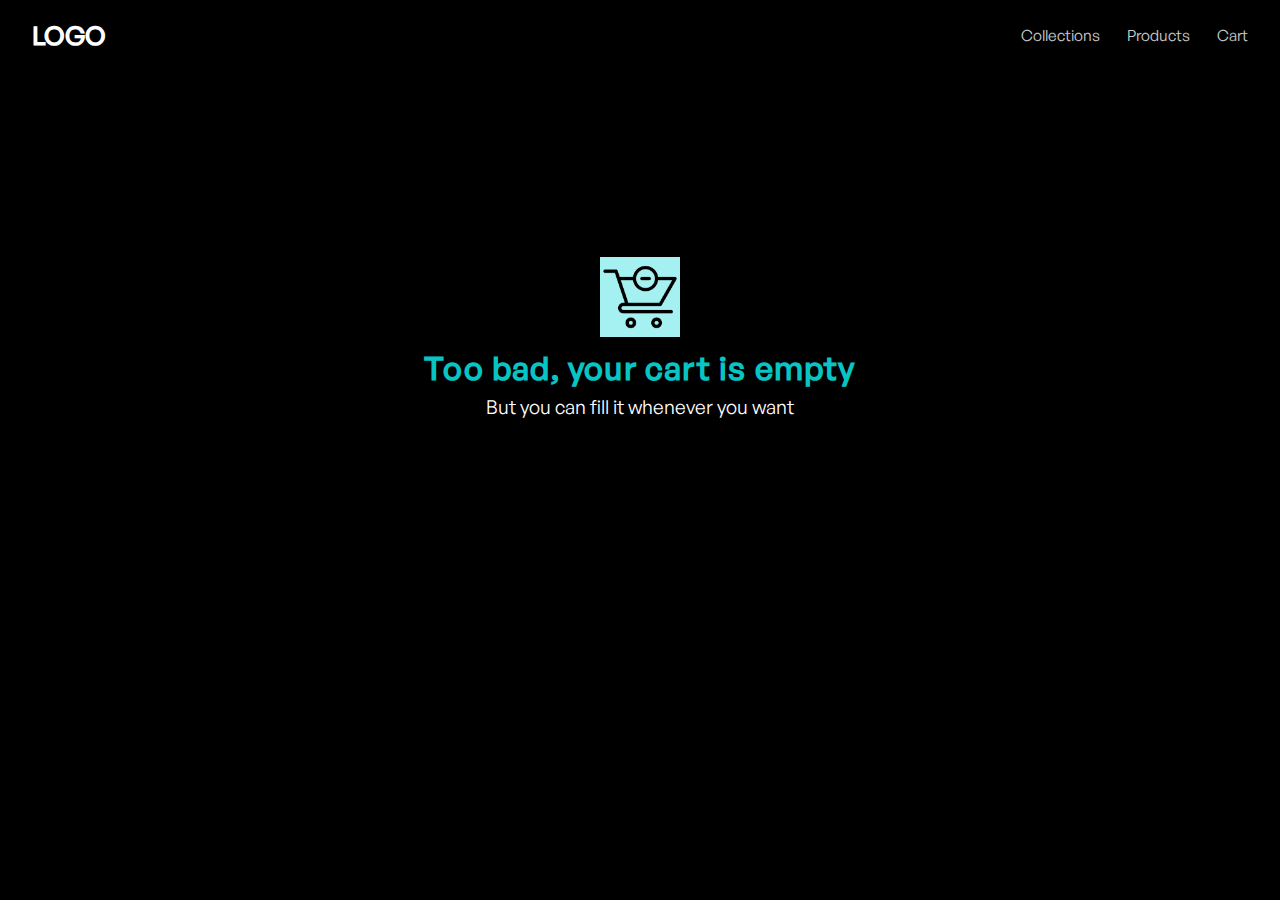
<file: cart.html>
<!DOCTYPE html>
<html>

<head>
    <meta charset="UTF-8">
    <meta http-equiv="X-UA-Compatible" content="IE=edge">
    <meta name="viewport" content="width=device-width, initial-scale=1.0">
    <link rel="stylesheet" href="style.css">
    <title>Cart</title>
</head>

<body class="body">
    <header></header>
    <main class="main" id="display">
        <div class="purchase display">
            <div class="purchase-title-container">
                <h1 class="purchase-title">My Cart</h1>
            </div>
        </div>
        <div class="purchase-total display">
            <div class="purchase-total-container">
                <div class="purchase-total-title">
                    <h3 class="total-title">
                        Total
                    </h3>
                </div>
                <div class="purchase-total-price">
                    <h3 class="total-price">
                        $
                    </h3>
                </div>
                <div class="purchase-total-btn">
                    <a class="total-btn" onclick="gotto()">Finalize Purchase</a>
                </div>
            </div>
        </div>
    </main>
    <div class="noItens">
        <img src="./assets/empty-cart.png" alt="" class="noItens-img">
        <h1 class="noItens-title">Too bad, your cart is empty</h1>
        <p class="noItens-text">But you can fill it whenever you want</p>
    </div>
    <script src="./app.js"></script>
</body>

</html>
</file>
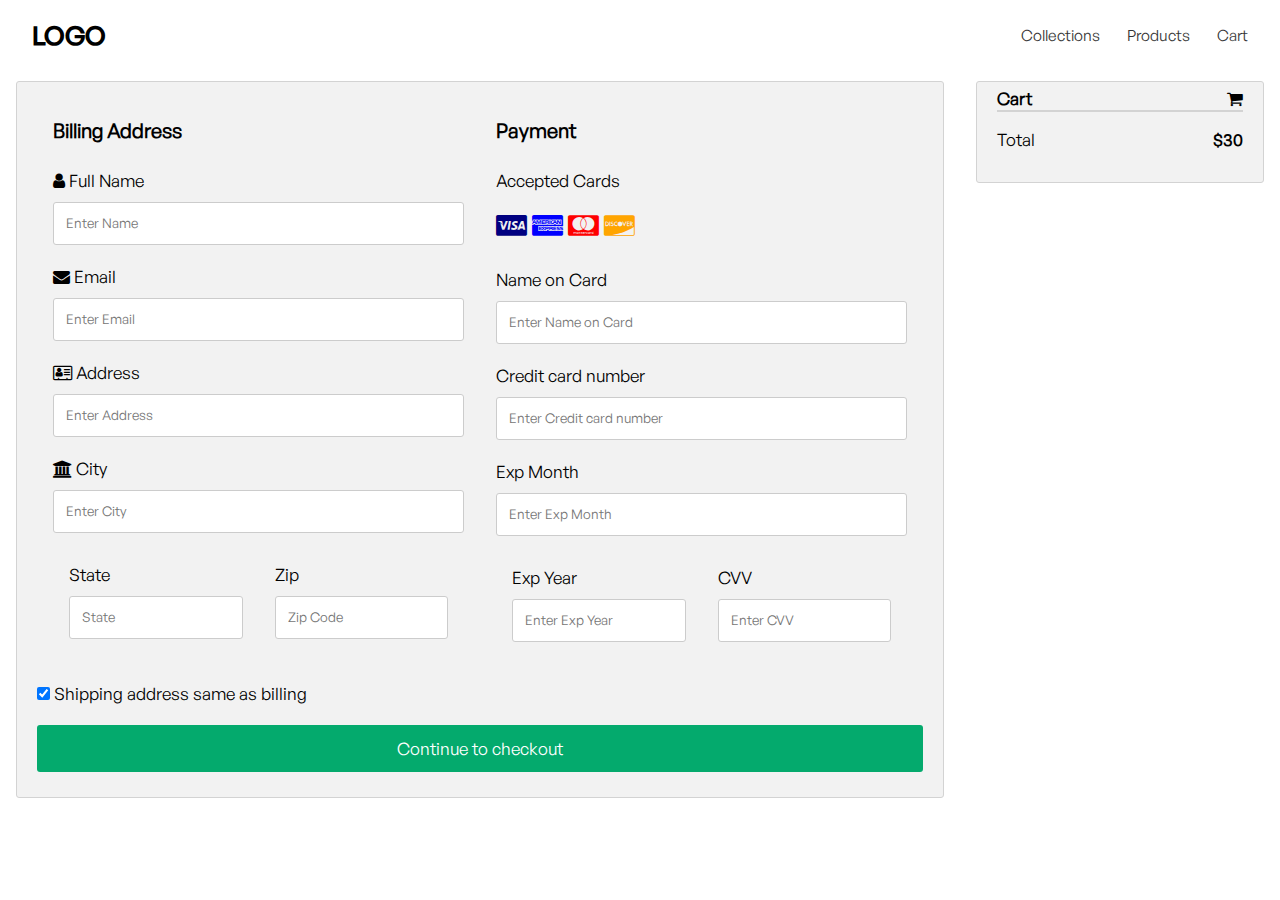
<file: checkout_form.html>
<!DOCTYPE html>
<html>
<head>
<meta name="viewport" content="width=device-width, initial-scale=1">
<link rel="stylesheet" href="./style.css">
<link rel="stylesheet" href="./checkout_form.css">
<link rel="stylesheet" href="https://cdnjs.cloudflare.com/ajax/libs/font-awesome/4.7.0/css/font-awesome.min.css">

</head>
<body>
<header></header>

<div class="crow">
  <div class="col-75">
    <div class="container">
      <form >
      
        <div class="crow">
          <div class="col-50">
            <h3>Billing Address</h3>
            <label for="fname"><i class="fa fa-user"></i> Full Name</label>
            <input type="text" id="fname" name="firstname" placeholder="Enter Name" required>
            <label for="email"><i class="fa fa-envelope"></i> Email</label>
            <input type="text" id="email" name="email" placeholder="Enter Email" required>
            <label for="adr"><i class="fa fa-address-card-o"></i> Address</label>
            <input type="text" id="adr" name="address" placeholder="Enter Address" required>
            <label for="city"><i class="fa fa-institution"></i> City</label>
            <input type="text" id="city" name="city" placeholder="Enter City" required>

            <div class="crow">
              <div class="col-50">
                <label for="state">State</label>
                <input type="text" id="state" name="state" placeholder="State" required>
              </div>
              <div class="col-50">
                <label for="zip">Zip</label>
                <input type="text" id="zip" name="zip" placeholder="Zip Code" required>
              </div>
            </div>
          </div>

          <div class="col-50">
            <h3>Payment</h3>
            <label for="fname">Accepted Cards</label>
            <div class="icon-container">
              <i class="fa fa-cc-visa" style="color:navy;"></i>
              <i class="fa fa-cc-amex" style="color:blue;"></i>
              <i class="fa fa-cc-mastercard" style="color:red;"></i>
              <i class="fa fa-cc-discover" style="color:orange;"></i>
            </div>
            <label for="cname">Name on Card</label>
            <input type="text" id="cname" name="cardname" placeholder="Enter Name on Card" required>
            <label for="ccnum">Credit card number</label>
            <input type="text" id="ccnum" name="cardnumber" placeholder="Enter Credit card number" required>
            <label for="expmonth">Exp Month</label>
            <input type="text" id="expmonth" name="expmonth" placeholder="Enter Exp Month" required>
            <div class="crow">
              <div class="col-50">
                <label for="expyear">Exp Year</label>
                <input type="text" id="expyear" name="expyear" placeholder="Enter Exp Year" required>
              </div>
              <div class="col-50">
                <label for="cvv">CVV</label>
                <input type="text" id="cvv" name="cvv" placeholder="Enter CVV" required>
              </div>
            </div>
          </div>
          
        </div>
        <label>
          <input type="checkbox" checked="checked" name="sameadr"> Shipping address same as billing
        </label>
        <input type="submit" value="Continue to checkout" class="btn">
      </form>
    </div>
  </div>
  <div class="col-25">
    <div class="container">
      <h4>Cart <span class="price" style="color:black"><i class="fa fa-shopping-cart"></i></span></h4>
      <div class="data">
        
      </div>
      <hr>
      <p>Total <span class="price" style="color:black"><b>$30</b></span></p>
    </div>
  </div>
</div>
<div style="height: 30px;"></div>
<script type="module" src="./app.js"></script>
<script type="module" src="./forms.js"></script>

</body>
</html>
</file>
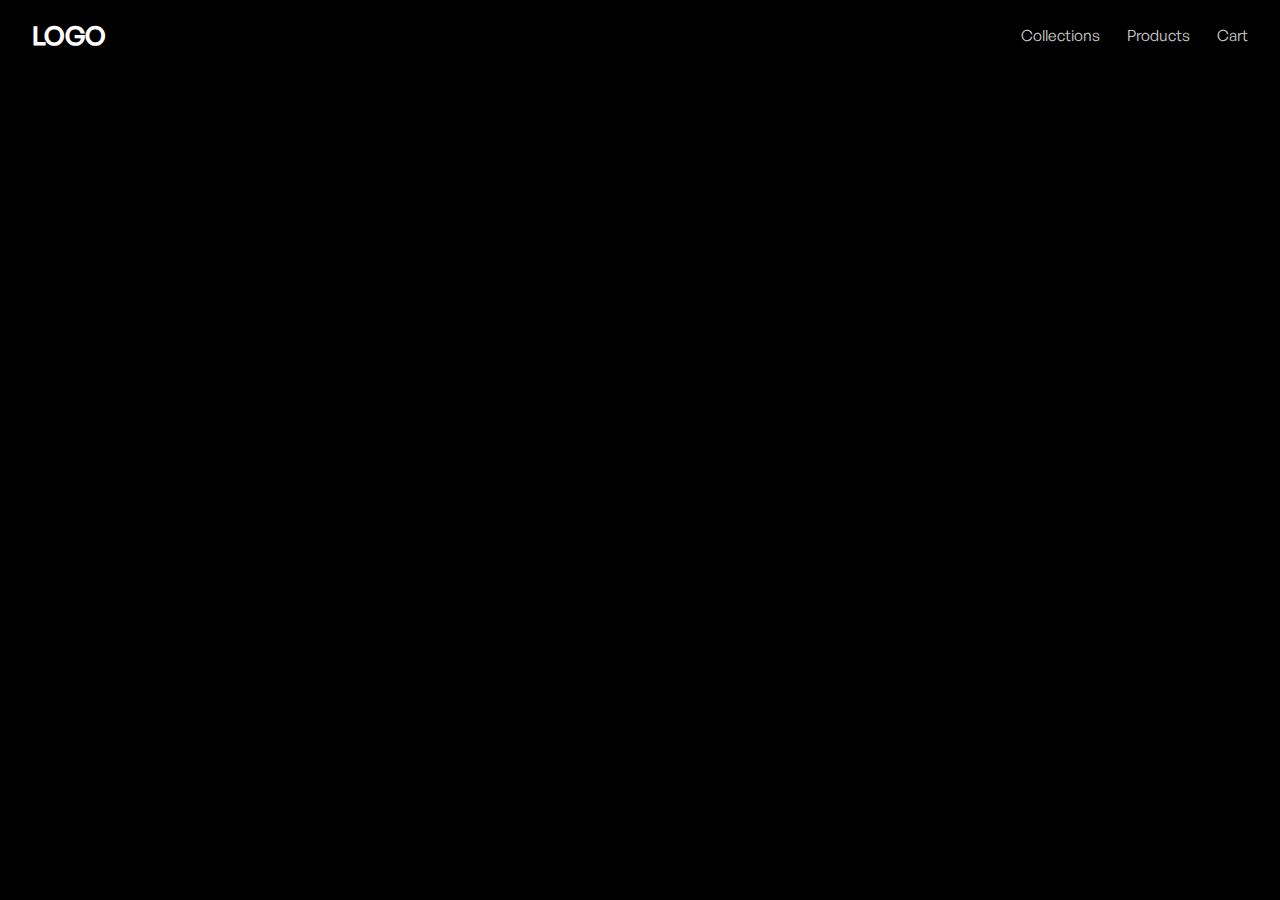
<file: collections.html>
<!DOCTYPE html>
<html lang="en">
<head>
    <meta charset="UTF-8">
    <meta name="viewport" content="width=device-width, initial-scale=1.0">
    <title>Collection</title>
    <link rel="stylesheet" href="./style.css">
</head>
<body class="body">
    <header></header>
    <main>
        <div id="slider">
            
        </div>
        <div class="collectionsContainer">
            <!-- <div class="back arrow">
                <h1> < </h1>
            </div>
            <div class="forward arrow">
                <h1> > </h1> -->
            <div class="inner-container">
            <h1></h1>
            <div id="collections">
                
            </div>
            </div>
        </div>
        <div class="pageNotFound"></div>
    </main>
    <footer></footer>
    
    <script src="https://cdnjs.cloudflare.com/ajax/libs/jquery/3.7.1/jquery.min.js" integrity="sha512-v2CJ7UaYy4JwqLDIrZUI/4hqeoQieOmAZNXBeQyjo21dadnwR+8ZaIJVT8EE2iyI61OV8e6M8PP2/4hpQINQ/g==" crossorigin="anonymous" referrerpolicy="no-referrer"></script>
    <script src="./app.js"></script>
</body>
</html>
</file>
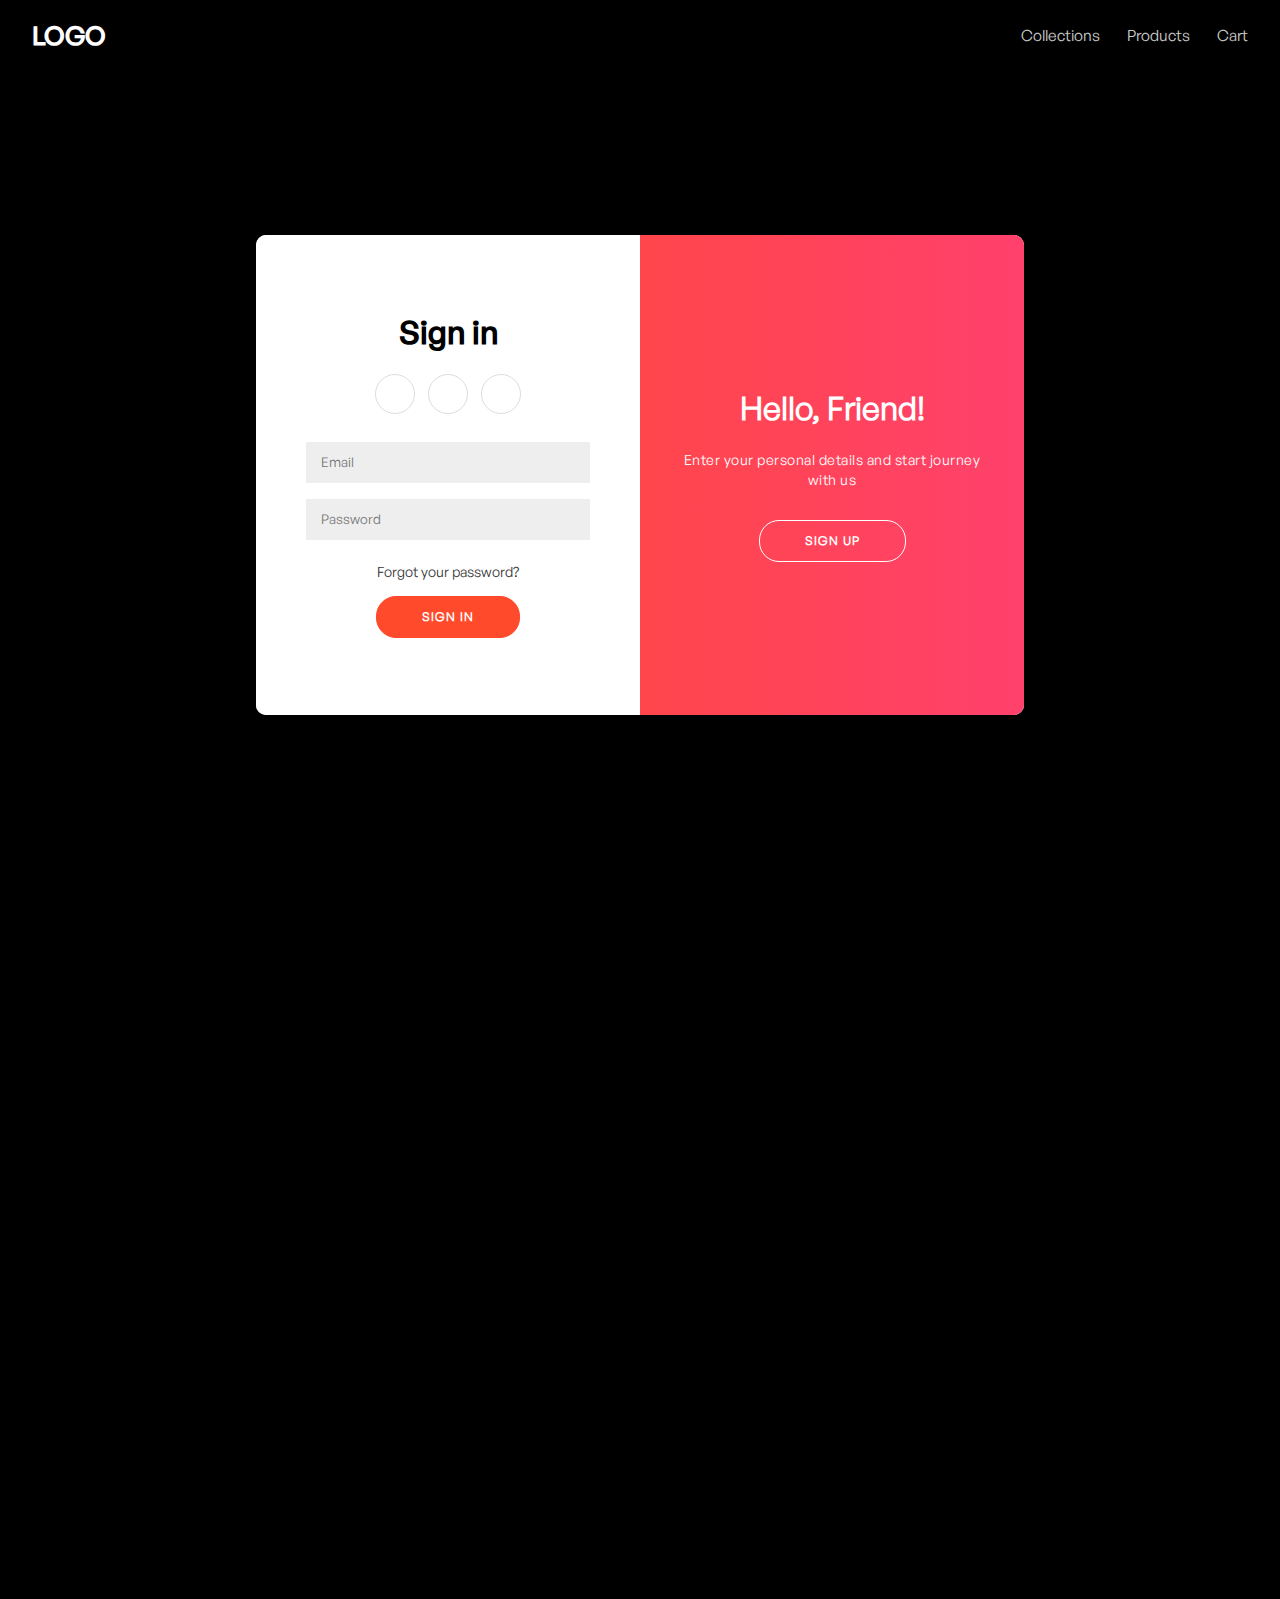
<file: login.html>
<!DOCTYPE html>
<html lang="en">

<head>
    <meta charset="UTF-8">
    <meta name="viewport" content="width=device-width, initial-scale=1.0">
    <title>Document</title>
    <link rel="stylesheet" href="./style.css">
    <link rel="stylesheet" href="./forms.css">
    <link rel="stylesheet" href="https://cdnjs.cloudflare.com/ajax/libs/font-awesome/6.5.1/css/all.min.css" integrity="sha512-DTOQO9RWCH3ppGqcWaEA1BIZOC6xxalwEsw9c2QQeAIftl+Vegovlnee1c9QX4TctnWMn13TZye+giMm8e2LwA==" crossorigin="anonymous" referrerpolicy="no-referrer" />
</head>

<body class="body">
    <header></header>
    <div class="formCtainer">
        <div class="container" id="container">
            <div class="form-container sign-up-container">
                <!-- <form onsubmit="saveSignUpData()">
                    <h1 class="fheading">Create Account</h1>
                    <div class="social-container">
                        <a href="#" class="social"><i class="fab fa-facebook-f"></i></a>
                        <a href="#" class="social"><i class="fab fa-google-plus-g"></i></a>
                        <a href="#" class="social"><i class="fab fa-linkedin-in"></i></a>
                    </div>
                    <input type="text" id="name" placeholder="Name" required value="Jack"/>
                    <input type="email" id="email" placeholder="Email" required value="Jack@gmail.com"/>
                    <input type="password" id="password" placeholder="Password" required value="Jack"/>
                    <button type="submit">Sign Up</button>
                </form> -->
                <form action="#" id="signupForm" onsubmit="saveSignUpData()">
                    <h1 class="fheading">Sign up</h1>
                    <span>Create your account</span>
                    <input type="text" id="name" placeholder="Name" required value="Jack"/>
                    <input type="email" id="email" placeholder="Email" required value="Jack@gmail.com"/>
                    <input type="password" id="password" placeholder="Password" required value="Jack" />
                    <button type="submit">Sign Up</button>
                </form>
            </div>
            <div class="form-container sign-in-container">
                <form onsubmit="validateSignIn()">
                    <h1 class="fheading">Sign in</h1>
                    <div class="social-container">
                        <a href="#" class="social"><i class="fab fa-facebook-f"></i></a>
                        <a href="#" class="social"><i class="fab fa-google-plus-g"></i></a>
                        <a href="#" class="social"><i class="fab fa-linkedin-in"></i></a>
                    </div>
                    <input type="email" id="lemail" placeholder="Email" onkeydown="nullValue(this.nextElementSibling)"/>
                    <p class="error-message" id="emailnotmach" style="display: none"><i class="fa-solid fa-circle-exclamation" style="color: #ff0000;"></i> Email not found</p>
                    <input type="password" id="lpassword" placeholder="Password" onkeydown="nullValue(this.nextElementSibling)">
                    <p class="error-message" id="passwordIncorrect" style="display: none"><i class="fa-solid fa-circle-exclamation" style="color: #ff0000;"></i> Password is incorrect</p>  <a href="#">Forgot your password?</a>
                    <button type="submit">Sign In</button>
                    
                </form>
                
            </div>
            <div class="overlay-container">
                <div class="overlay">
                    <div class="overlay-panel overlay-left">
                        <h1>Welcome Back!</h1>
                        <p>To keep connected with us please login with your personal info</p>
                        <button class="ghost" id="signIn">Sign In</button>
                    </div>
                    <div class="overlay-panel overlay-right">
                        <h1>Hello, Friend!</h1>
                        <p>Enter your personal details and start journey with us</p>
                        <button class="ghost" id="signUp">Sign Up</button>
                    </div>
                </div>
            </div>
        </div>
    </div>
    <div class="alerdyLoginDiv">
        
    </div>

    <script src="./app.js"></script>
    <script src="./forms.js"></script>
</body>

</html>
</file>
<file: style.css>
@font-face {
    font-family: General Sans;
    src: url(./font/GeneralSans-Regular.otf);
}
@font-face {
    font-family: General Sans Medium;
    src: url(./font/GeneralSans-Medium.otf);
}
* {
    padding: 0;
    margin: 0;
    font-family: 'General Sans';
    box-sizing: border-box;
    color: #fff;
}
html,.body {
    height: 100%;
    width: 100%;
    background-color: black;
}
header {
    width: 100%;
    padding: 1.4vw 0;
}
nav {
    max-width: 100%;
    display: flex;
    justify-content: space-between;
    align-items: center;
    padding: 0 2.5vw;
}
h1.logo {
    font-family: General Sans Medium;
    font-size: 2vw;
}
nav ul {
    display: flex;
    align-items: center;
    align-items: center;
    gap: 2.1vw;
}
nav ul li {
    list-style: none;
    font-size: 1.2vw;
}
nav ul li a {
    text-decoration: none;
    font-weight: 500;
    opacity: 0.8;
    position: relative;
    width: fit-content;
    display: flex;
    align-items: center;
}
nav ul li a::after, .backButton a::after {
    background-color: #fff;
    bottom: 0;
    content: "";
    height: 1.25px;
    left: 0;
    position: absolute;
    transform: scaleX(0);
    transform-origin: bottom right;
    transition: transform .5s;
    width: 100%;
}
nav ul li a:hover::after, .backButton a:hover::after {
    transform: scaleX(1);
    transform-origin: bottom left;
    opacity: 1;
}
.cartValue {
    background-color: white;
    border-radius: 50%;
    color: black;
    position: absolute;
    left: 109%;
    top: -10%;
    font-size: 0.7rem;
    font-weight: 900;
    display: flex;
    align-items: center;
    justify-content: center;
    width: 1.15rem;
    height: 1.15rem;
    font-family: General Sans Medium;
}
/* #slider {
    background-color: #1b1919 !important;
    width: 100%;
    background: url(./assets/dewalt-11-4276-image-big.png);
    background-repeat: no-repeat;
    background-position: top;
} */
.collectionsContainer {
    width: 100%;
    padding: 80px 50px 30px 50px;    
    position: relative;
    
}
.inner-container{
    position: relative;
    max-width: 1400px;
    margin: 0 auto;
    display: flex;
    flex-direction: column;
    gap: 30px;
}
.inner-container h1 {
    font-size: 3rem;
    text-transform: uppercase;
    font-family: 'General Sans Medium';
    line-height: 1;
    letter-spacing: 0.02em;
}
#collections {
    display: flex;
    column-gap: 18.6px;
    flex-wrap: wrap;
    row-gap: 40px;
}

#collections a{
    width: 24%;
    text-decoration: none;
    display: flex;
    flex-direction: column;
}
.inner-container a img{
    width: 100%;
    height: 400px;
}
.productContent{
    display: flex;
    flex-direction: column;
    flex-grow: 1;
    border: 1px solid;
    background-color: #025959;
    padding: 0 10px;
    padding-bottom: 7px;
}
.inner-container a h3 {
    text-transform: capitalize;
    text-align: center;
    font-size: 1rem;
    letter-spacing: 0.035em;
    line-height: 1.5;
    margin-top: 10px; 
}
.categoryName {
    margin-top: 15px !important;
}
.priceRate {
    display: flex;
    justify-content: space-between;
    align-items: end;
    flex-grow: 1;
    padding-top: 5px;
}
.back{
    position: absolute;
    top: 50%;
    left: 2%;
    cursor: pointer;
    z-index: 11;
}
.forward{
    position: absolute;
    top: 50%;
    right: 2%;
    cursor: pointer;
    z-index: 11;
}
.pageNotFound h1 {
    font-size: 6.5vw;
    font-family: General Sans MEdium;
    word-spacing: 12px;
    text-transform: uppercase;
    text-align: center;
}
.backButton {
    border: 1px solid #fff;
    padding: 1.3vw 2vw;
    width: fit-content;
    margin: 0 auto;
    margin-top: 25px;
    display: flex;
    align-items: center;
}
.backButton a {
    font-weight: 600;   
    text-decoration: none;
    font-family: General Sans;
    font-size: 1.15vw;
    max-width: fit-content;
    position: relative;
}
.productContianer {
    display: flex;
    justify-content: space-between;
    width: 100%;
    max-width: 1300px;
    margin: 0 auto;
    padding:0 90px;
}
.imageRow {
    width: 48%;
    display: flex;
    flex-direction: column;
    row-gap: 35px;
}   
.imageRow img {
    width: 100%;
    height: 100%;
    object-fit: cover;
    border-radius: 11px;
}
.nextImage {
    display: flex;
    justify-content: center;
    width: 100%;
    gap: 10px;
}
.nextImage img {
    border-radius: 7px;
    height: 75px;
    width: 100px;
    object-fit: fill;
    cursor: pointer;
}
.contentRow {
    width: 43%;
}
.contentRow p {
    color: #08c4c4;
    font-size: 0.9rem;
    font-weight: 700;
    text-align: right;
    margin-bottom: 20px;
}
.contentRow h2 {
    font-family: 'General Sans Medium';
    font-size: 2.2rem;
    line-height: 1;
    margin-bottom: 33px;
    line-height: 3.2rem;
}
.contentRow h4 {
    font-size: 1rem;
    font-weight: 400;
    line-height: 1.5;
    opacity: 0.75;
    margin-bottom: 25px;
}
h3.price {
    color: #08c4c4;
    font-size: 1.4rem;
    margin-bottom: 45px;
}

.counterCart {
    display: flex;
    gap: 20px;
    align-items: center;
    height: 51px;
}
.counter {
    display: flex;
    gap: 40px;
    background-color: #5a9393;
    border-radius: 10px;
    justify-content: center;
    align-items: center;
    padding: 0 17px;
    height: 100%;
}
h3.add, h3.subtract {
    font-size: 1rem;
    font-weight: 900;
    font-family: 'General Sans Medium';
    cursor: pointer;
}
h3.update {
    font-size: 1rem;
    font-weight: 700;
    color:rgb(255, 255, 255);
}
.addToCart {
    display: flex;
    gap: 10px;
    text-decoration: none;
    align-items: center;
    height: 100%;
    width: 65%;
    background-color: #08c4c4;
    border-radius: 10px;
    justify-content: center;
    cursor:pointer;
}
.addToCart h3{
    font-size: 1rem;
    letter-spacing: 0.02em;
}
.disableCursor {
    cursor:not-allowed;
}
.noItens {
    width: 100%;
    height: 60vh;
    display: flex;
    flex-flow: nowrap column;
    align-items: center;
    justify-content: center;
}
.noItens-title {
    font-weight: 700;
    font-size: 2rem;
    font-family: General Sans Medium;
    color: #08c4c4;
    letter-spacing: 1.2px;
}
.noItens-text {
    font-weight: 400;
    font-size: 1.2rem;
    line-height: 1.8;
}
.noItens-img {
    width: 80px;
    height: auto;
    background-color: #a5f0f0;
    margin-bottom: 10px;
}
.purchase-total {
    width: 100%;
    display: flex;
    flex-flow: nowrap row;
    align-items: flex-start;
    height: auto;
}
.purchase-total-container {
    width: 100%;
    height: 100%;
    display: flex;
    flex-flow: nowrap column;
    align-items: flex-start;
}
.purchase-title-container, .purchase-total-title, .purchase-total-price, .purchase-total-btn {
    width: 100%;
}
.purchase-title, .total-title {
    font-weight: 700;
    font-size: 1.5em;
    margin-bottom: 1rem;
}
.purchase-total-price {
    margin-bottom: 1rem;
}
.total-price {
    color:#08c4c4;
    font-weight: 700;
    font-size: 2em;
}
a.total-btn {
    display: flex;
    justify-content: center;
    align-items: center;
    width: 100%;
    height: 3em;
    background-color: #08c4c4;
    font-weight: 700;
    font-size: 1.25rem;
    cursor: pointer;
    border-radius: 8px;
    text-decoration: none;
}
.purchase {
    width: 100%;
    display: flex;
    flex-flow: nowrap column;
    align-items: flex-start;
    justify-content: flex-start;
    height: 100%;
}
.purchase-row {
    width: 100%;
    display: flex;
    flex-flow: nowrap row;
    height: 8em;
    border-radius: 16px;
    border: 1px solid #d9d9d9;
    margin-bottom: 1rem;
    z-index: 11;
    position: relative;
}
.row-top-img {
    width: 31%;
    max-height: 8em;
    height: 100%;
    border-radius: 8px 0 0 8px;
}
.item-img {
    width: 100%;
    height: 100%;
    object-fit: cover;
    border-radius: 16px 0 0 16px;
}
.row-wrap {
    width: 69%;
    height: 100%;
    display: flex;
    flex-flow: nowrap column;
    align-items: flex-start;
    justify-content: space-around;
    padding: 0 1rem;
}
.row {
    width: 100%;
    display: flex;
    flex-flow: nowrap row;
    align-items: self-start;
    justify-content: space-between;
}
.row-top-title {
    width: 86%;
}
.row-top-remove {
    width: 10%;
    padding-top: 2px;
    display: flex;
    justify-content: flex-end;
}
.item-remove, .item-sign {
    width: 1.5rem;
    height: 1.5rem;
    line-height: 1.5rem;
    text-align: center;
    cursor: pointer;
    background-color: lightgray;
    border-radius: 100%;
    font-weight: 700;
    font-size: .75rem;
}
.row-down-price {
    font-weight: 500;
    font-size: 1.25em;
    width: 55%;
    color: #08c4c4;
}
.row-down-amount {
    align-self: flex-end;
    width:45%;
    display: flex;
    flex-flow: nowrap row;
    align-items: center;
    justify-content: space-between;
}
.change {
    display: flex;
    align-items: center;
    justify-content: center;
    background-color: #025959;
    height: 30px;
    width: 50px;
}
.item-sign {
    border: 1px solid #d9d9d9;
}
.item-amount {
    width: 20%;
    margin: 0 8px;
    text-align: center;
    border: 1px solid #d9d9d9;
    height: 1.5rem;
}
.main {
    height: auto;
    width: 100%;
    display: grid;
    justify-content: center;
}
#display{
    display: none;
}
@media (min-width: 1441px) and (max-width: 1920px){
    .main {
        grid-template-columns: 100px 85px 85px 85px 85px 85px 85px 85px 85px 85px 85px 85px 85px 100px;
        column-gap: 20px;
        grid-template-rows: 40px .25fr auto;
    }
    .purchase {
        grid-column: 3 / 8;
        grid-row: 3;
    }
    .purchase-total {
        grid-column: 8 / 13;
        background: #d8d8d8;
        border-radius: 16px;
        height: 110px;
        grid-row: 3;
    }
    .purchase-total-container {
        padding: 1rem;
    }
}
</file>
<file: checkout_form.css>
body {
  min-height: 100%;
  font-size: 17px;
  background-color: white;
}

* { 
    color: black;
}
h2 {
    margin: 20px 0;
}
p {
    margin: 16px 0;
}
h3 {
    margin: 20px 0 25px 0;
}
.crow {
  display: -ms-flexbox; /* IE10 */
  display: flex;
  -ms-flex-wrap: wrap; /* IE10 */
  flex-wrap: wrap;
  margin: 10px 0;
}

.col-25 {
  -ms-flex: 25%; /* IE10 */
  flex: 25%;
}

.col-50 {
  -ms-flex: 50%; /* IE10 */
  flex: 50%;
}

.col-75 {
  -ms-flex: 75%; /* IE10 */
  flex: 75%;
}

.col-25,
.col-50,
.col-75 {
  padding: 0 16px;
}

.container {
  background-color: #f2f2f2;
  padding: 5px 20px 15px 20px;
  border: 1px solid lightgrey;
  border-radius: 3px;
}

input[type=text] {
  width: 100%;
  margin-bottom: 20px;
  padding: 12px;
  border: 1px solid #ccc;
  border-radius: 3px;
}

label {
  margin-bottom: 10px;
  display: block;
}

.icon-container {
  margin-bottom: 20px;
  padding: 7px 0;
  font-size: 24px;
}

.btn {
  background-color: #04AA6D;
  color: white;
  padding: 12px;
  margin: 10px 0;
  border: none;
  width: 100%;
  border-radius: 3px;
  cursor: pointer;
  font-size: 17px;
}

.btn:hover {
  background-color: #45a049;
}

p a {
  color: #2196F3;
}

hr {
  border: 1px solid lightgrey;
}

span.price {
  float: right;
  color: grey;
}

/* Responsive layout - when the screen is less than 800px wide, make the two columns stack on top of each other instead of next to each other (also change the direction - make the "cart" column go on top) */
@media (max-width: 800px) {
  .crow {
    flex-direction: column-reverse;
  }
  .col-25 {
    margin-bottom: 20px;
  }
}
</file>
<file: forms.css>
@import url('https://fonts.googleapis.com/css?family=Montserrat:400,800');

* {
	box-sizing: border-box;
}

body {
	height: 100%;
	width: 100%;
	background-color: black;
}

.formCtainer {
	display: flex;
	justify-content: center;
	align-items: center;
	flex-direction: column;
	height: calc(100vh - 92.2px);
}

.formCtainer h1 {
	font-weight: bold;
	margin: 0;
}

.formCtainer h2 {
	text-align: center;
}

.formCtainer p {
	font-size: 14px;
	font-weight: 100;
	line-height: 20px;
	letter-spacing: 0.5px;
	margin: 20px 0 30px;
}

.formCtainer span {
	font-size: 12px;
}

.formCtainer a {
	color: #333;
	font-size: 14px;
	text-decoration: none;
	margin: 15px 0;
}

.formCtainer button {
	border-radius: 20px;
	border: 1px solid #FF4B2B;
	background-color: #FF4B2B;
	color: #FFFFFF;
	font-size: 12px;
	font-weight: bold;
	padding: 12px 45px;
	letter-spacing: 1px;
	text-transform: uppercase;
	transition: transform 80ms ease-in;
}

.formCtainer button:active {
	transform: scale(0.95);
}

.formCtainer button:focus {
	outline: none;
}

.formCtainer button.ghost {
	background-color: transparent;
	border-color: #FFFFFF;
}

.formCtainer form {
	background-color: #FFFFFF;
	display: flex;
	align-items: center;
	justify-content: center;
	flex-direction: column;
	padding: 0 50px;
	height: 100%;
	text-align: center;
}

.formCtainer input {
	background-color: #eee;
	border: none;
	padding: 12px 15px;
	margin: 8px 0;
	width: 100%;
	color: black;
	outline: 0;
}

.container {
	background-color: #fff;
	border-radius: 10px;
	box-shadow: 0 14px 28px rgba(0, 0, 0, 0.25),
		0 10px 10px rgba(0, 0, 0, 0.22);
	position: relative;
	overflow: hidden;
	width: 768px;
	max-width: 100%;
	min-height: 480px;
}

.form-container {
	position: absolute;
	top: 0;
	height: 100%;
	transition: all 0.6s ease-in-out;
}

.sign-in-container {
	left: 0;
	width: 50%;
	z-index: 2;
}

.container.right-panel-active .sign-in-container {
	transform: translateX(100%);
}

.sign-up-container {
	left: 0;
	width: 50%;
	opacity: 0;
	z-index: 1;
}

.container.right-panel-active .sign-up-container {
	transform: translateX(100%);
	opacity: 1;
	z-index: 5;
	animation: show 0.6s;
}

@keyframes show {

	0%,
	49.99% {
		opacity: 0;
		z-index: 1;
	}

	50%,
	100% {
		opacity: 1;
		z-index: 5;
	}
}

.overlay-container {
	position: absolute;
	top: 0;
	left: 50%;
	width: 50%;
	height: 100%;
	overflow: hidden;
	transition: transform 0.6s ease-in-out;
	z-index: 100;
}

.container.right-panel-active .overlay-container {
	transform: translateX(-100%);
}

.overlay {
	background: #FF416C;
	background: -webkit-linear-gradient(to right, #FF4B2B, #FF416C);
	background: linear-gradient(to right, #FF4B2B, #FF416C);
	background-repeat: no-repeat;
	background-size: cover;
	background-position: 0 0;
	color: #FFFFFF;
	position: relative;
	left: -100%;
	height: 100%;
	width: 200%;
	transform: translateX(0);
	transition: transform 0.6s ease-in-out;
}

.container.right-panel-active .overlay {
	transform: translateX(50%);
}

.overlay-panel {
	position: absolute;
	display: flex;
	align-items: center;
	justify-content: center;
	flex-direction: column;
	padding: 0 40px;
	text-align: center;
	top: 0;
	height: 100%;
	width: 50%;
	transform: translateX(0);
	transition: transform 0.6s ease-in-out;
}

.overlay-left {
	transform: translateX(-20%);
}

.container.right-panel-active .overlay-left {
	transform: translateX(0);
}

.overlay-right {
	right: 0;
	transform: translateX(0);
}

.container.right-panel-active .overlay-right {
	transform: translateX(20%);
}

.social-container {
	margin: 20px 0;
}

.social-container a {
	border: 1px solid #DDDDDD;
	border-radius: 50%;
	display: inline-flex;
	justify-content: center;
	align-items: center;
	margin: 0 5px;
	height: 40px;
	width: 40px;
}

.social-container a i {
	color: black;
}

.fheading {
	color: black;
	font-family: General Sans Medium;
}

p.error-message {
	color: #ff0000;
	font-size: 0.8rem;
	line-height: 1;
	font-weight: 500;
	letter-spacing: normal;
	width: 95%;
	text-align: left;
	margin: 5px 0;
}

.alerdyLoginDiv {
	display: flex;
	align-items: center;
	justify-content: center;
	height: 80%;
}

.alerdyLogin a {
	display: flex;
	align-items: center;
	justify-content: center;
	text-decoration: none;
	white-space: nowrap;
	line-height: 0;
	gap: 15px;
}

.alerdyLogin h3 {
	font-size: 3rem;
}

.alerdyLogin a i {
	width: 100%;
	text-align: center;
	font-size: 4rem;
	padding-top: 12px;
}
</file>
